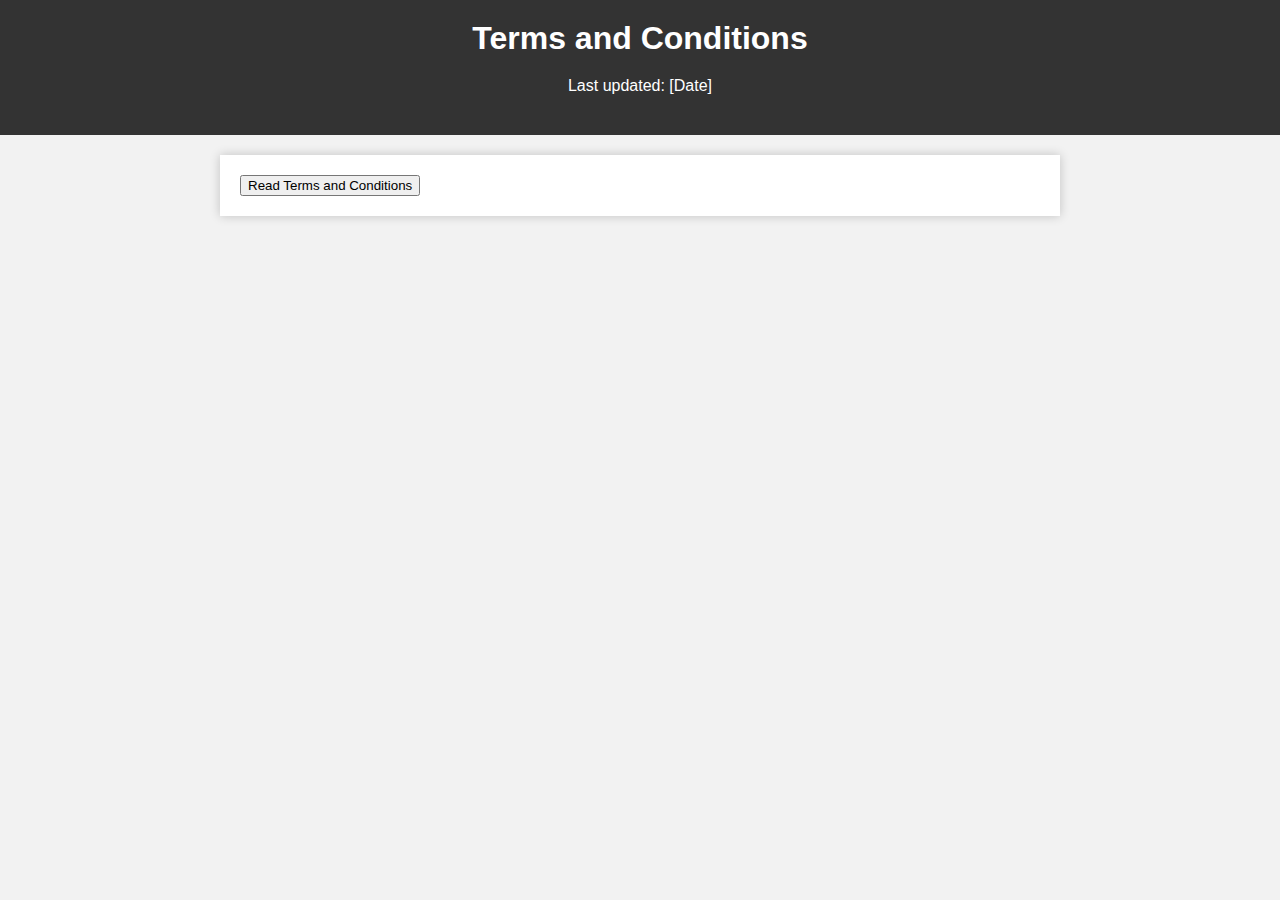
<file: License/1.html>
<!DOCTYPE html>
<html>
  <head>
    <meta charset="UTF-8" />
    <title>Terms and Conditions</title>
    <style>
      body {
        font-family: Arial, sans-serif;
        background-color: #f2f2f2;
        margin: 0;
        padding: 0;
      }

      header {
        background-color: #333;
        color: #fff;
        text-align: center;
        padding: 20px 0;
      }

      h1 {
        margin: 0;
      }

      .container {
        max-width: 800px;
        margin: 20px auto;
        padding: 20px;
        background-color: #fff;
        box-shadow: 0 0 10px rgba(0, 0, 0, 0.2);
      }

      h2 {
        color: #333;
      }

      p {
        line-height: 1.6;
      }

      #termsText {
        display: none;
      }
    </style>
  </head>
  <body>
    <header>
      <h1>Terms and Conditions</h1>
      <p>Last updated: [Date]</p>
    </header>
    <div class="container">
      <button onclick="toggleTerms()">Read Terms and Conditions</button>
      <div id="termsText">
        <h2>1. Acceptance of Terms</h2>
        <p>
          By accessing or using this website, you agree to be bound by these
          terms and conditions, all applicable laws, and regulations. If you do
          not agree with any of these terms, you are prohibited from using or
          accessing this site.
        </p>

        <h2>2. Use License</h2>
        <p>
          Permission is granted to temporarily download one copy of the
          materials (information or software) on our website for personal,
          non-commercial use only. This is the grant of a license, not a
          transfer of title.
        </p>

        <!-- Add more terms and conditions content here -->

        <h2>Contact Information</h2>
        <p>
          If you have any questions about our terms and conditions, please
          contact us:
        </p>
        <p>Email: [Your Email Address]</p>

        <p>
          We reserve the right to amend these terms and conditions at our
          discretion. Any changes will be posted on this page.
        </p>
      </div>
    </div>

    <script>
      function toggleTerms() {
        const termsText = document.getElementById("termsText");
        if (termsText.style.display === "none") {
          termsText.style.display = "block";
        } else {
          termsText.style.display = "none";
        }
      }
    </script>
  </body>
</html>
</file>
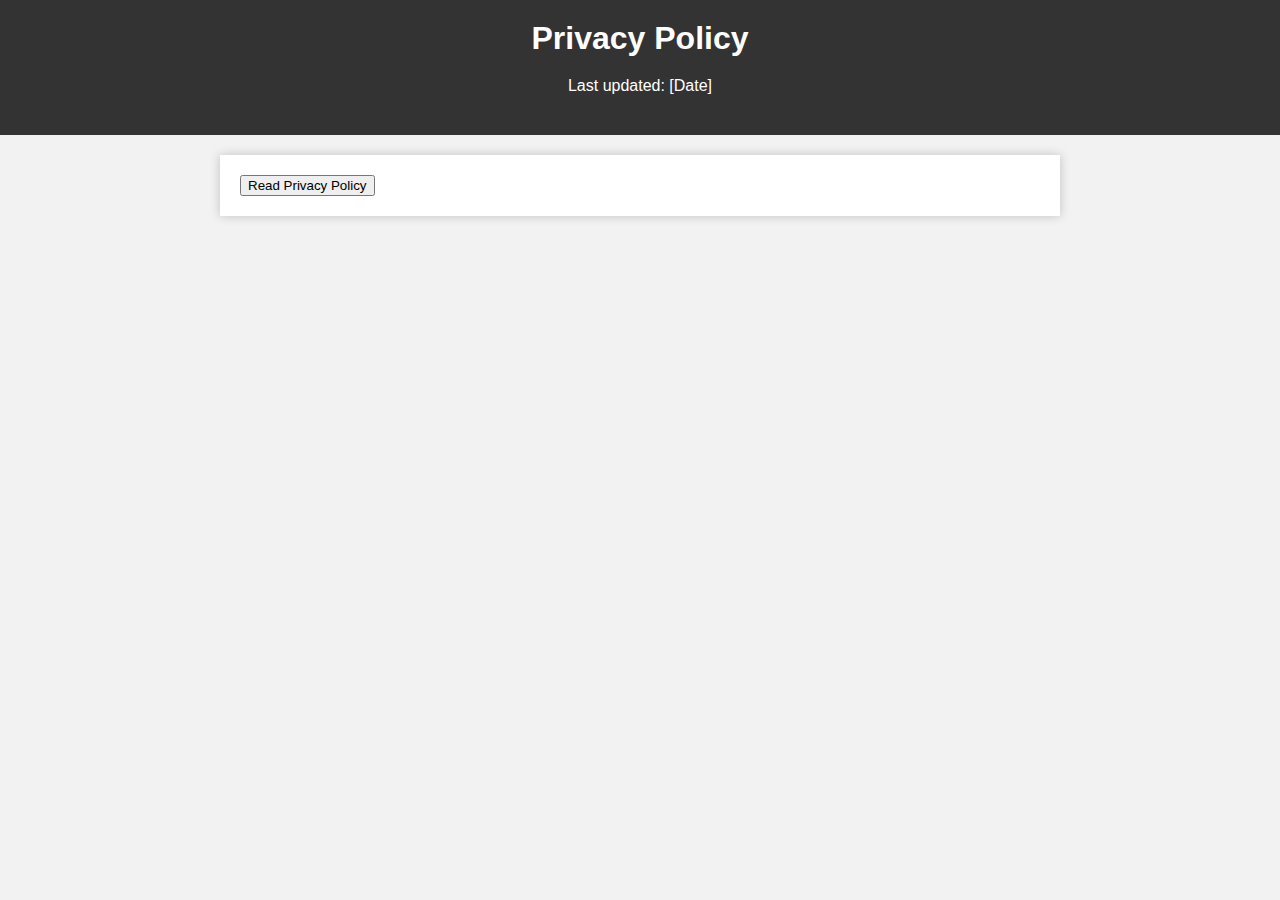
<file: License/2.html>
<!DOCTYPE html>
<html>
  <head>
    <meta charset="UTF-8" />
    <title>Privacy Policy</title>
    <style>
      body {
        font-family: Arial, sans-serif;
        background-color: #f2f2f2;
        margin: 0;
        padding: 0;
      }

      header {
        background-color: #333;
        color: #fff;
        text-align: center;
        padding: 20px 0;
      }

      h1 {
        margin: 0;
      }

      .container {
        max-width: 800px;
        margin: 20px auto;
        padding: 20px;
        background-color: #fff;
        box-shadow: 0 0 10px rgba(0, 0, 0, 0.2);
      }

      h2 {
        color: #333;
      }

      p {
        line-height: 1.6;
      }

      #policyText {
        display: none;
      }
    </style>
  </head>
  <body>
    <header>
      <h1>Privacy Policy</h1>
      <p>Last updated: [Date]</p>
    </header>
    <div class="container">
      <button onclick="togglePolicy()">Read Privacy Policy</button>
      <div id="policyText">
        <h2>Information We Collect</h2>
        <p>We may collect and process the following information about you:</p>
        <ul>
          <li>Your name</li>
          <li>Contact information, including email address</li>
          <li>
            Demographic information such as postal code, preferences, and
            interests
          </li>
          <li>Other information relevant to customer surveys and/or offers</li>
        </ul>

        <h2>How We Use Your Information</h2>
        <p>We use the information we collect for the following purposes:</p>
        <ul>
          <li>Internal record keeping</li>
          <li>Improving our products and services</li>
          <li>
            Sending promotional emails about new products, special offers, or
            other information which we think you may find interesting using the
            email address which you have provided
          </li>
        </ul>

        <!-- Add more policy content here -->

        <h2>Contact Information</h2>
        <p>
          If you have any questions about our privacy policy, please contact us:
        </p>
        <p>Email: [Your Email Address]</p>

        <p>
          We reserve the right to amend this privacy policy at our discretion.
          Any changes will be posted on this page.
        </p>
      </div>
    </div>

    <script>
      function togglePolicy() {
        const policyText = document.getElementById("policyText");
        if (policyText.style.display === "none") {
          policyText.style.display = "block";
        } else {
          policyText.style.display = "none";
        }
      }
    </script>
  </body>
</html>
</file>
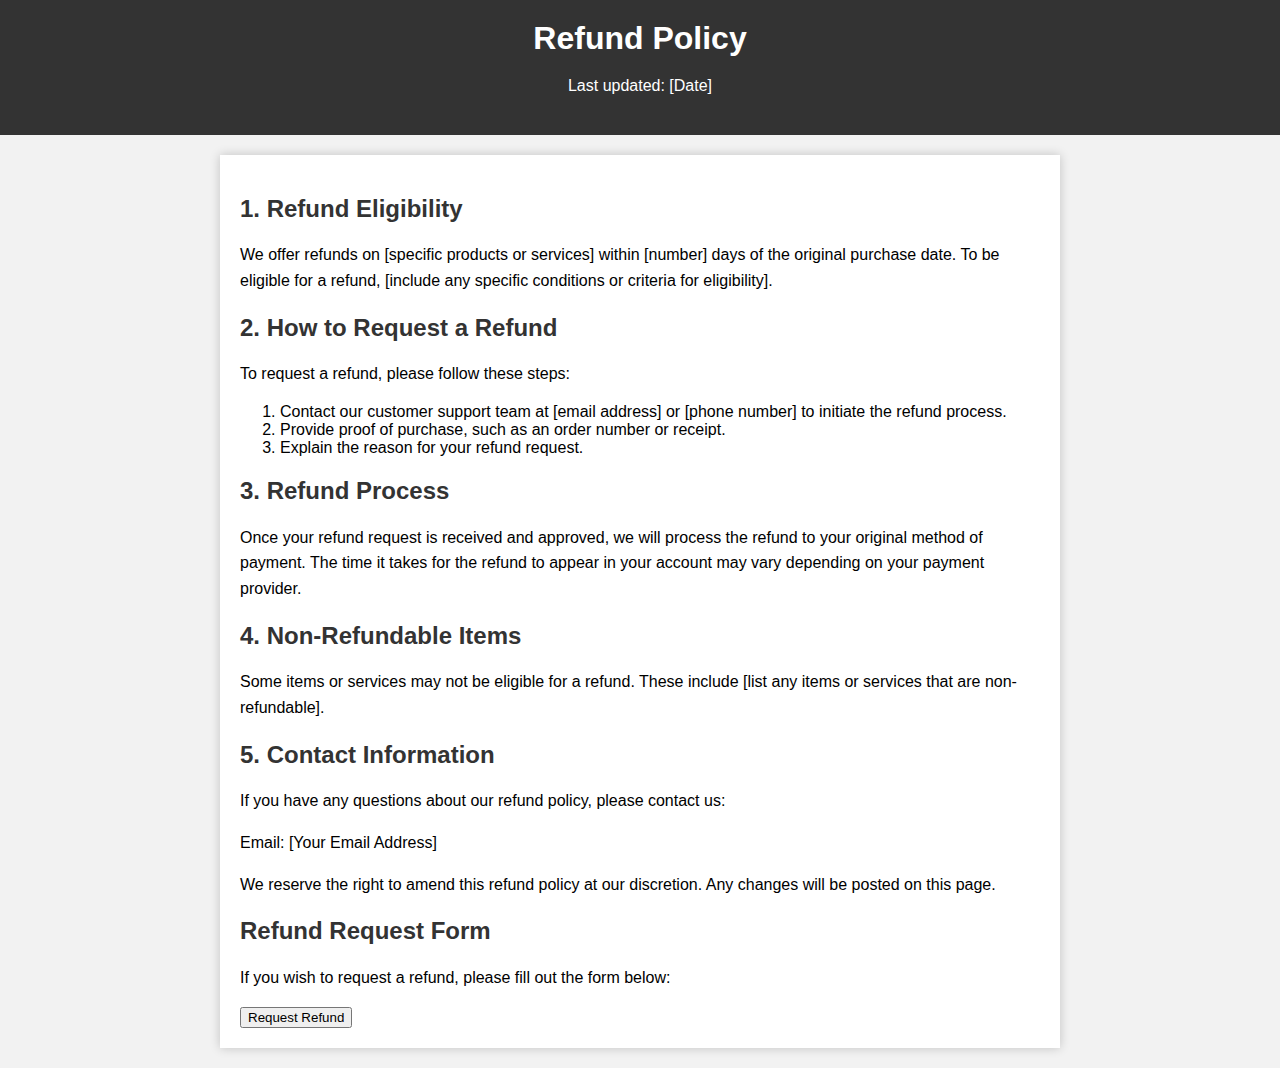
<file: License/3.html>
<!DOCTYPE html>
<html>
  <head>
    <meta charset="UTF-8" />
    <title>Refund Policy</title>
    <style>
      body {
        font-family: Arial, sans-serif;
        background-color: #f2f2f2;
        margin: 0;
        padding: 0;
      }

      header {
        background-color: #333;
        color: #fff;
        text-align: center;
        padding: 20px 0;
      }

      h1 {
        margin: 0;
      }

      .container {
        max-width: 800px;
        margin: 20px auto;
        padding: 20px;
        background-color: #fff;
        box-shadow: 0 0 10px rgba(0, 0, 0, 0.2);
      }

      h2 {
        color: #333;
      }

      p {
        line-height: 1.6;
      }

      #refundForm {
        display: none;
      }
    </style>
  </head>
  <body>
    <header>
      <h1>Refund Policy</h1>
      <p>Last updated: [Date]</p>
    </header>
    <div class="container">
      <h2>1. Refund Eligibility</h2>
      <p>
        We offer refunds on [specific products or services] within [number] days
        of the original purchase date. To be eligible for a refund, [include any
        specific conditions or criteria for eligibility].
      </p>

      <h2>2. How to Request a Refund</h2>
      <p>To request a refund, please follow these steps:</p>
      <ol>
        <li>
          Contact our customer support team at [email address] or [phone number]
          to initiate the refund process.
        </li>
        <li>Provide proof of purchase, such as an order number or receipt.</li>
        <li>Explain the reason for your refund request.</li>
      </ol>

      <h2>3. Refund Process</h2>
      <p>
        Once your refund request is received and approved, we will process the
        refund to your original method of payment. The time it takes for the
        refund to appear in your account may vary depending on your payment
        provider.
      </p>

      <h2>4. Non-Refundable Items</h2>
      <p>
        Some items or services may not be eligible for a refund. These include
        [list any items or services that are non-refundable].
      </p>

      <h2>5. Contact Information</h2>
      <p>
        If you have any questions about our refund policy, please contact us:
      </p>
      <p>Email: [Your Email Address]</p>

      <p>
        We reserve the right to amend this refund policy at our discretion. Any
        changes will be posted on this page.
      </p>

      <h2>Refund Request Form</h2>
      <p>If you wish to request a refund, please fill out the form below:</p>
      <button onclick="toggleRefundForm()">Request Refund</button>
      <div id="refundForm">
        <form>
          <label for="name">Name:</label>
          <input type="text" id="name" name="name" required /><br /><br />
          <label for="email">Email:</label>
          <input type="email" id="email" name="email" required /><br /><br />
          <label for="orderNumber">Order Number:</label>
          <input
            type="text"
            id="orderNumber"
            name="orderNumber"
            required
          /><br /><br />
          <label for="reason">Reason for Refund:</label>
          <textarea id="reason" name="reason" required></textarea><br /><br />
          <input type="submit" value="Submit" />
        </form>
      </div>
    </div>

    <script>
      function toggleRefundForm() {
        const refundForm = document.getElementById("refundForm");
        if (refundForm.style.display === "none") {
          refundForm.style.display = "block";
        } else {
          refundForm.style.display = "none";
        }
      }
    </script>
  </body>
</html>
</file>
